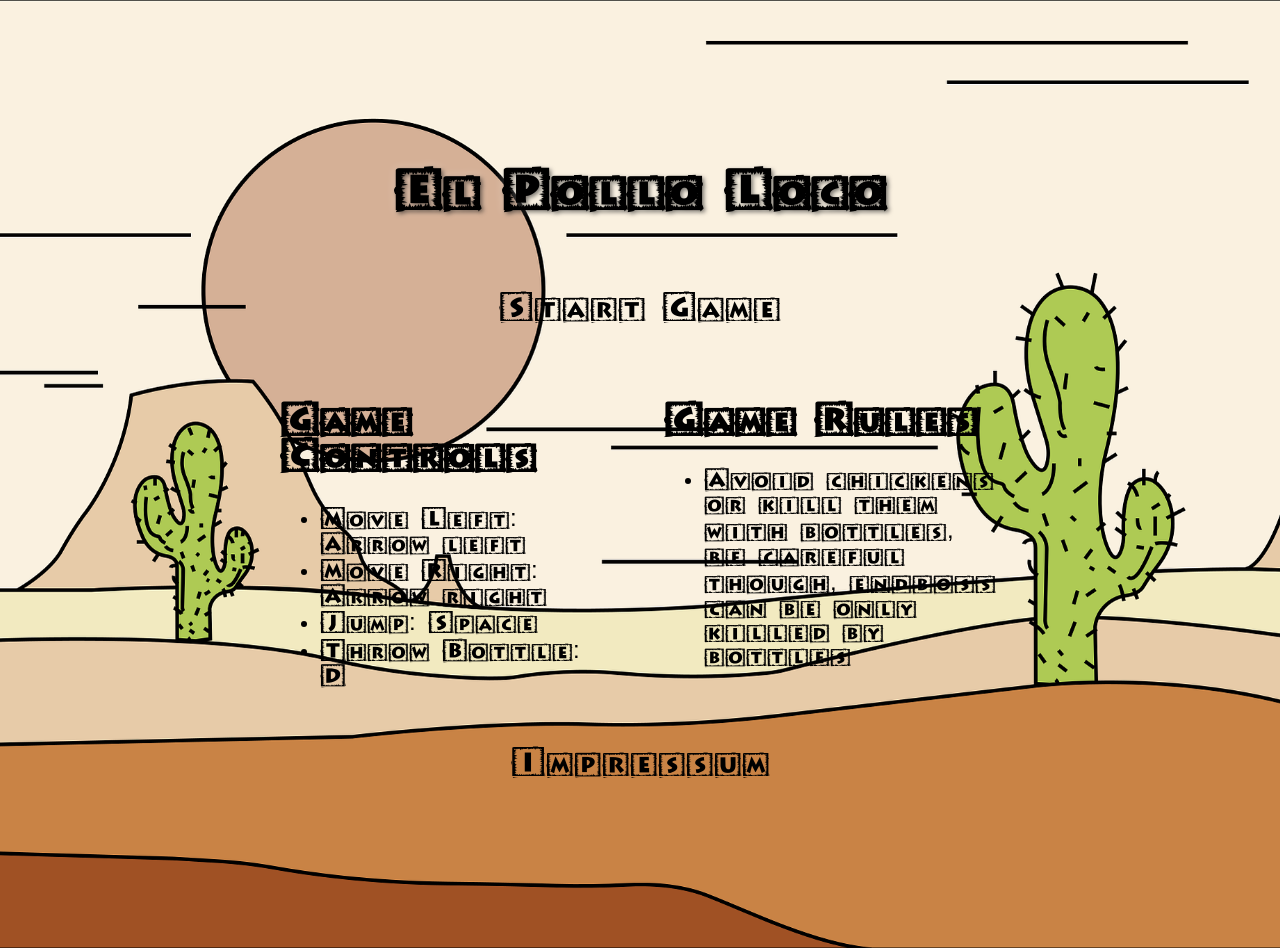
<file: index.html>
<!DOCTYPE html>
<html lang="en">
<head>
    <meta charset="UTF-8">
    <meta name="viewport" content="width=device-width, initial-scale=1.0">
    <title>El Pollo Loco</title>
    <link rel="stylesheet" href="style.css">
    <link rel="icon" type="image/x-icon" href="img/4_enemie_boss_chicken/3_attack/G18.png">
</head>
<body>

    <h1>El Pollo Loco</h1>
    <div id="start_screen" class="start-screen">
        <button id="start-btn" class="btn" onclick="startGame()">Start Game</button>
            <div class="game-description">
                <div class="game-controls">
                    <h2>Game Controls</h2>
                    <ul>
                        <li>Move Left: Arrow left</li>
                        <li>Move Right: Arrow right</li>
                        <li>Jump: Space</li>
                        <li>Throw Bottle: D</li>
                    </ul>   
                </div>
                <div class="game-rules">
                    <h2>Game Rules</h2>
                    <ul>
                       <li>Avoid chickens or kill them with bottles, be careful though, endboss can 
                        be only killed by bottles
                       </li>
                    </ul>
                </div>
            </div>
    </div>

<div class="impressum-btn" id="impressum_btn">

        <a href="impressum.html" target="_blank">Impressum</a>
    </div>
</div>

<div id="end_screen" class="end-screen d-none">
    <h1 id="win_message" class="d-none">You Win!
       <img src="img/4_enemie_boss_chicken/5_dead/Muestra_muerte.gif" alt="You Win!" width="50" height="50">
    </h1>
    <h1 id="lose_message" class="d-none">You Lose!
        <img src="assets/endscreen-loose.png" alt="You Lose!" width="50" height="50">
    </h1>
    <button id="try_again_btn" class="btn" onclick="restartGame()">Try Again</button>
</div>

<div class="rotate-screen">
    <h2>Please rotate your device</h2>
    <p>This game works best on larger screens or in landscape mode</p>
</div>

<div id="game_container" class="d-none" style="position: relative;">
    <button id="toggle-sound-btn" class="btn sound-btn" onclick="toggleSound()">
        <span id="sound-icon">🔊</span>
    </button>
    

    <div id="mobile-controls" class="mobile-controls">
        <button id="btn-left" class="mobile-btn" data-action="left">
            <img src="assets/icons/left-arrow.png" alt="Left">
        </button>
        <button id="btn-right" class="mobile-btn" data-action="right">
            <img src="assets/icons/right-arrow.png" alt="Right">
        </button>
        <button id="btn-throw" class="mobile-btn" data-action="throw">
            <img src="assets/icons/throw-icon.png" alt="Throw">
        </button>
        <button id="btn-jump" class="mobile-btn" data-action="jump">
            <img src="assets/icons/jump-icon.png" alt="Jump">
        </button>
    </div>
    
    <canvas id="canvas" width="720" height="480"></canvas>


    <script src="classes/drawable-objects.class.js"></script>
    <script src="classes/moveable-object.class.js"></script>
    <script src="classes/character.class.js"></script>
    <script src="classes/chicken.class.js"></script>
    <script src="classes/chicken-small.class.js"></script>
    <script src="classes/cloud.class.js"></script>
    <script src="classes/background-objects.class.js"></script>
    <script src="classes/health-status-bar.class.js"></script>
    <script src="classes/bottles-status-bar.class.js"></script>
    <script src="classes/coin-status-bar.class.js"></script>
    <script src="classes/boss-status-bar.class.js"></script>
    <script src="classes/collectable-objects.class.js"></script>
    <script src="classes/throwable-object.class.js"></script>
    <script src="classes/world.class.js"></script>
    <script src="classes/keyboard.class.js"></script>
    <script src="classes/mobile-controls.class.js"></script>
    <script src="classes/level.class.js"></script>
    <script src="classes/endboss.class.js"></script>
    <script src="levels/level1.js"></script>
    <script src="js/game.js"></script>

</body>
</html>
</file>
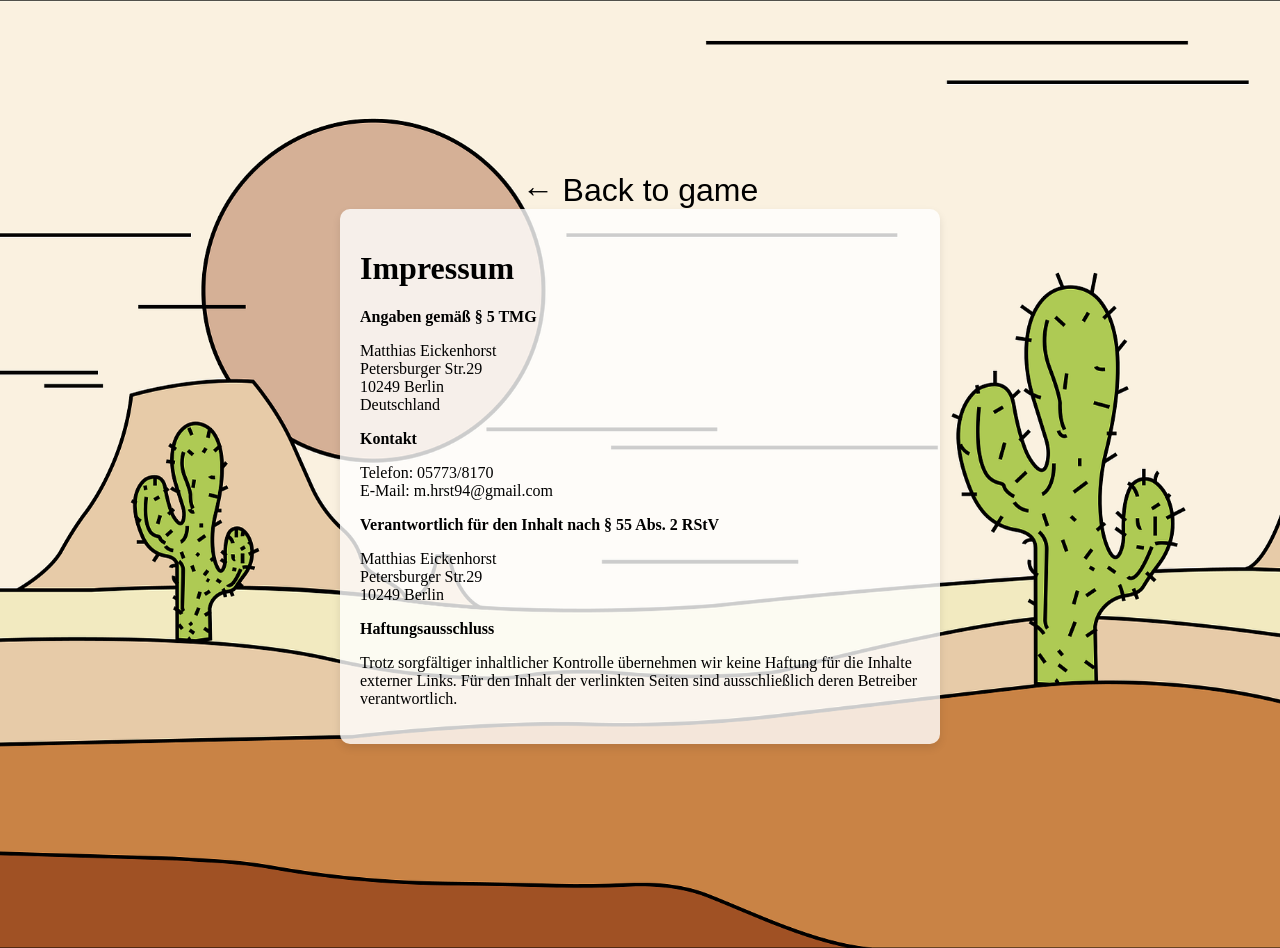
<file: impressum.html>
<!DOCTYPE html>
<html lang="de">
<head>
    <meta charset="UTF-8">
    <meta name="viewport" content="width=device-width, initial-scale=1.0">
    <title>Impressum</title>
    <link rel="stylesheet" href="impressum.css">
       <link rel="icon" type="image/x-icon" href="img/4_enemie_boss_chicken/3_attack/G18.png">
    
</head>
<body>

    <div class="btn">
        <a href="index.html">← Back to game</a>
    </div>
    <div class="impressum-content">
        <h1>Impressum</h1>
        <p><strong>Angaben gemäß § 5 TMG</strong></p>
        <p>
            Matthias Eickenhorst<br>
            Petersburger Str.29 <br>
            10249 Berlin<br>
            Deutschland
        </p>
        <p><strong>Kontakt</strong></p>
        <p>
            Telefon: 05773/8170<br>
            E-Mail: m.hrst94@gmail.com
        </p>
        <p><strong>Verantwortlich für den Inhalt nach § 55 Abs. 2 RStV</strong></p>
        <p>
            Matthias Eickenhorst<br>
            Petersburger Str.29 <br>
            10249 Berlin 
        </p>
        <p><strong>Haftungsausschluss</strong></p>
        <p>
            Trotz sorgfältiger inhaltlicher Kontrolle übernehmen wir keine Haftung für die Inhalte externer Links. Für den Inhalt der verlinkten Seiten sind ausschließlich deren Betreiber verantwortlich.
        </p>
    </div>
</body>
</html>
</file>
<file: style.css>
@font-face {
  font-family: "tacobox";
  src: url("./assets/fonts/TACOBOX_.TTF") format("woff"); 
}

body {
  display: flex;
  justify-content: center;
  align-items: center;
  flex-direction: column;
  height:100vh;
  overflow:hidden;
  background-image: url("assets/background.png");
  background-position: center;
  background-size: cover;
  box-sizing: border-box;
  margin-bottom:40px;
}

#game_container {
  margin-bottom: 60px;
}

h1 {
  font-family: "tacobox";
  font-size: clamp(24px, 6vw, 44px);
  text-shadow: 2px 2px 4px rgba(0, 0, 0, 0.5), 0 0 10px rgba(255, 255, 255, 0.3);
}

.d-none {
  display: none !important;
}

#canvas {
  background-color: black;
  border-radius: 24px;
  display: block;
}

.start-screen {
  display: flex;
  align-items: center;
  justify-content: space-around;
  flex-direction: column;
  width: clamp(320px, 90vw, 720px);
  height: clamp(240px, 60vh, 480px);
  max-width: clamp(320px, 90vw, 720px);
  max-height: clamp(240px, 60vh, 480px);
  background-color: transparent;
  border-radius: 24px;
  margin-top: 24px;
}

.end-screen {
  display: flex;
  align-items: center;
  justify-content: space-around;
  flex-direction: column;
  max-width: 720px;
  max-height: 480px;
  width: 720px;
  height: 480px;
  border-radius: 24px;
}

.game-description {
  font-family: "tacobox", sans-serif;
  display: flex;
  align-items: center;
  gap: 48px;
  max-width: 100%;
  height: auto;
  background-color: transparent;
  border-radius: 24px;
  font-size: clamp(12px, 2vw, 24px);
  margin-bottom:10px;


}

.game-rules,
.game-controls {
  max-width: 100%;
  max-height:100%;
  width:100%;
  height:100%;
  border-radius: 24px;
}

.game-rules:hover,
.game-controls:hover {
  background-color: red;
}

.sound-btn {
  position: absolute;
  top: 16px;
  right: 16px;
  z-index: 10;
  background: rgba(255,255,255,0.85);
  border: none;
  border-radius: 50%;
  width: 48px;
  height: 48px;
  display: flex;
  align-items: center;
  justify-content: center;
  font-size: 2rem;
  cursor: pointer;
  box-shadow: 0 2px 8px rgba(0,0,0,0.15);
  transition: background 0.2s;
}

.mobile-controls {
  position: absolute;
  bottom: 0;
  left: 0;
  right: 0;
  height: 80px;
  pointer-events: none;
  z-index: 10;
  display:none;
}

.mobile-btn {
  position: absolute;
  bottom: 10px; 
  background: transparent;
  border: none;
  border-radius: 50%;
  width: 60px;
  height: 60px;
  display: flex;
  align-items: center;
  justify-content: center;
  cursor: pointer;
  pointer-events: auto;
}
.mobile-btn img {
  width: 30px;
  height: 30px;
  pointer-events: none;

}

#btn-left { left: 20px; }
#btn-right { left: 90px; }
#btn-throw { right: 90px; }
#btn-jump { right: 20px; }


.btn,
.impressum-btn{
  font-family: "tacobox", sans-serif;
  font-size: clamp(20px, 4vw, 32px);
  border: none;
  border-radius: 24px;
  background-color: transparent;
  cursor: pointer;
}

.btn:hover,
.btn:focus {
  transform: scale(1.05);
  background-color: red;
}

.impressum-btn:hover {
  transform: scale(1.05);
  background-color: red;
}

.impressum-btn a {
  color: black;
  text-decoration: none;
}


/* Rotation prompt for screens smaller than 760px */
.rotate-screen {
  position: fixed;
  top: 0;
  left: 0;
  width: 100vw;
  height: 100vh;
  background-color: rgba(0, 0, 0, 0.9);
  display: none;
  justify-content: center;
  align-items: center;
  flex-direction: column;
  z-index: 9999;
  color: white;
  font-family: "tacobox", sans-serif;
  text-align: center;
}

.rotate-screen h2 {
  font-size: 24px;
  margin-bottom: 20px;
}

@keyframes rotate {
  0% {
    transform: rotate(0deg);
  }
  100% {
    transform: rotate(360deg);
  }
}

@media screen and (max-width: 940px) and (orientation: portrait) {
  .rotate-screen {
    display: flex !important;
  }

  body > *:not(.rotate-screen) {
    display: none !important;
  }
}


@media (pointer: coarse) and (orientation: landscape) {
  #canvas,
  .start-screen,
  .end-screen {
    height:90vh;
    
  }

  h1 {
    font-size: 32px;
    margin-bottom: 10px;
  }

  .game-description {
    font-size: 18px;
    gap: 20px;
    padding: 16px;
    margin-bottom: 60px;
  }

  .impressum-btn {

    margin-bottom:60px;
  }

  .btn {
    font-size: 24px;
    padding: 12px 32px;
  }

  #mobile-controls {
    display: block !important;
  }
}

@media only screen and (max-height: 600px) {
  .game-rules,
  .game-controls,
  .game-description,
  .impressum-btn {
    font-size: 12px;
    padding: 4px;
    margin-bottom: 4px;
  }

  h1 {
    font-size: 18px;
  }

  .btn {
    font-size: 16px;
    padding: 8px 16px;
  }
}

@media only screen and (max-height: 480px) {
  #canvas,
  .start-screen,
  .end-screen {
    height: 75vh;
    max-height: 75vh;
    width: 90vw; 
  }

  body {
    margin-bottom: 10px;
  }

  .impressum-btn {
    font-size: 14px;
    margin-bottom: 100px;
  }

  .mobile-controls {
    height: 60px;
  }

  .mobile-btn {
    width: 50px;
    height: 50px;
    bottom: 5px;
  }
}
</file>
<file: impressum.css>
body {
  display: flex;
  justify-content: center;
  align-items: center;
  flex-direction: column;
  height: 100vh;
  overflow: hidden;
  background-image: url("assets/background.png");
  background-position: center;
  background-size: cover;
  box-sizing: border-box;
  margin-bottom: 40px;

}

.impressum-content {
  background-color: rgba(255, 255, 255, 0.8);
  padding: 20px;
  border-radius: 10px;
  max-width: 600px;
  width: 90vw;
  box-shadow: 0 4px 8px rgba(0, 0, 0, 0.1);
  box-sizing: border-box;
}

.btn {
  font-family: "tacobox", sans-serif;
  font-size: clamp(20px, 4vw, 32px);
  border: none;
  border-radius: 24px;
  background-color: transparent;
  cursor: pointer;
}

.btn a {

    text-decoration: none;
    color: black;
}

.btn:hover,
.btn:focus {
  transform: scale(1.05);
  background-color: red;
}

@media (max-width: 700px) {
  .impressum-content {
    max-width: 95vw;
    padding: 10px;
    border-radius: 6px;
  }
}
</file>
